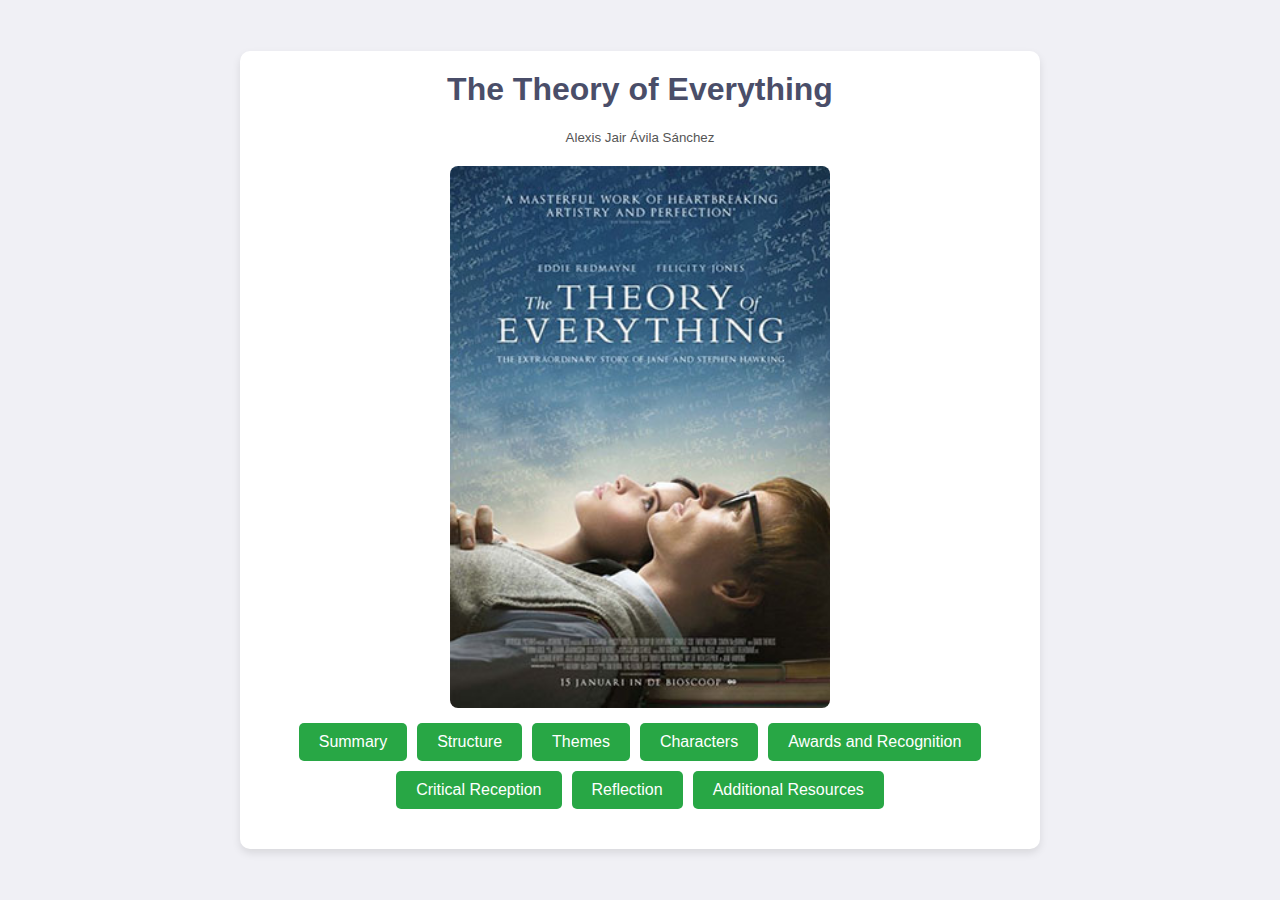
<file: index.html>
<!DOCTYPE html>
<html lang="en">
<head>
    <meta charset="UTF-8">
    <meta name="viewport" content="width=device-width, initial-scale=1.0">
    <title>The Theory of Everything</title>
    <link rel="stylesheet" href="style.css">
</head>
<style>
    img {
        display: block;
        margin: 0 auto; /* Centra la imagen horizontalmente */
        width: 50%; /* Ajusta el ancho de la imagen al 50% del contenedor, puedes cambiarlo según prefieras */
        border-radius: 8px; /* Añade bordes redondeados, opcional */
        margin-bottom: 15px; /* Espacio debajo de la imagen */
    }

    /* Estilo para los nombres */
    .names-container {
        text-align: center; /* Alinea el contenido dentro del contenedor */
        margin-bottom: 20px; /* Espacio debajo de los nombres */
    }

    .names-container p {
        font-size: 16px;
        color: #555;
        margin: 5px 0; /* Espacio entre los párrafos */
    }
</style>
<body>
<div class="container">
    <h1>The Theory of Everything</h1>
    <!-- Contenedor para centrar los nombres -->
    <div class="names-container">
        <p><small>Alexis Jair Ávila Sánchez</small></p>
    </div>
    <img src="all2.jpg">

    <div class="buttons">
        <!--<a href="newIndex.html">Gender</a>
        <a href="mainIndex.html">Main character</a>
        <a href="filmIndex.html">Film director</a>
        <a href="scriptIndex.html">Script</a>
        <a href="synopsisIndex.html">Synopsis</a>
        <a href="descriptionIndex.html">Description of the drama</a>
        <a href="decideIndex.html">Why did I decide to watch the film?</a>
        <a href="chooseIndex.html">Why did you choose that scene?</a>-->

        <a href="newIndex.html">Summary</a>
        <a href="mainIndex.html">Structure</a>
        <a href="filmIndex.html">Themes</a>
        <a href="scriptIndex.html">Characters</a>
        <a href="synopsisIndex.html">Awards and Recognition</a>
        <a href="descriptionIndex.html">Critical Reception</a>
        <a href="decideIndex.html">Reflection</a>
        <a href="chooseIndex.html">Additional Resources</a>

    </div>

</div>

<script src="script.js"></script>
</body>
</html>
</file>
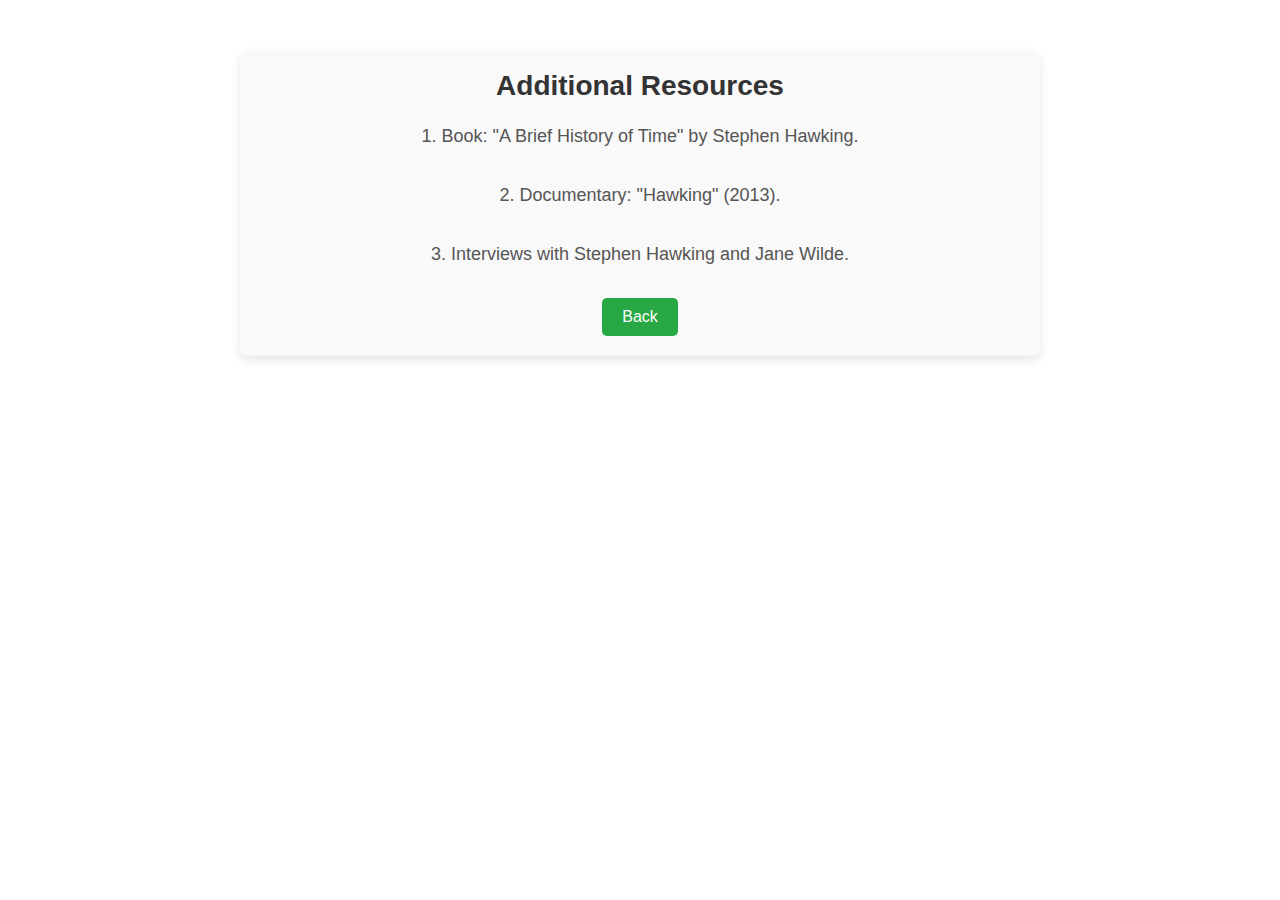
<file: chooseIndex.html>
<!DOCTYPE html>
<html lang="es">
<head>
    <meta charset="UTF-8">
    <meta name="viewport" content="width=device-width, initial-scale=1.0">
    <title>Additional Resources</title>

    <style>
        /* Estilos generales */
        * {
            margin: 0;
            padding: 0;
            box-sizing: border-box;
            font-family: Arial, sans-serif;
        }

        /* Contenedor principal */
        .container {
            max-width: 800px;
            margin: 50px auto;
            padding: 20px;
            text-align: center;
            background-color: #f9f9f9;
            border-radius: 8px;
            box-shadow: 0 4px 8px rgba(0, 0, 0, 0.1);
        }

        /* Título */
        h1 {
            font-size: 28px;
            color: #333;
            margin-bottom: 20px;
        }

        /* Párrafo */
        p {
            font-size: 18px;
            color: #555;
            margin-bottom: 30px;
            line-height: 1.6;
        }

        /* Estilos para los videos */
        .videos-container {
            display: flex;
            justify-content: space-around;
            gap: 20px;
            margin-bottom: 20px;
        }

        video {
            max-width: 48%;
            border-radius: 8px;
            box-shadow: 0 4px 8px rgba(0, 0, 0, 0.1);
        }

        /* Botón de regreso */
        .back-button {
            display: inline-block;
            padding: 10px 20px;
            font-size: 16px;
            color: white;
            background-color: #28a745;
            text-decoration: none;
            border-radius: 5px;
            transition: background-color 0.3s;
        }

        .back-button:hover {
            background-color: #218838;
        }
    </style>
</head>
<body>

<div class="container">
    <h1>Additional Resources</h1>
    <p>1. Book: "A Brief History of Time" by Stephen Hawking.</p>
    <p>2. Documentary: "Hawking" (2013).</p>
    <p>3. Interviews with Stephen Hawking and Jane Wilde.</p>
    <!-- Contenedor de videos
    <div class="videos-container">
        <video controls>
            <source src="video1.mp4" type="video/mp4">
            Tu navegador no soporta el formato de video.
        </video>
        <video controls>
            <source src="video2.mp4" type="video/mp4">
            Tu navegador no soporta el formato de video.
        </video>
    </div>-->

    <!-- Botón para regresar a la vista principal -->
    <a href="index.html" class="back-button">Back</a>
</div>

</body>
</html>
</file>
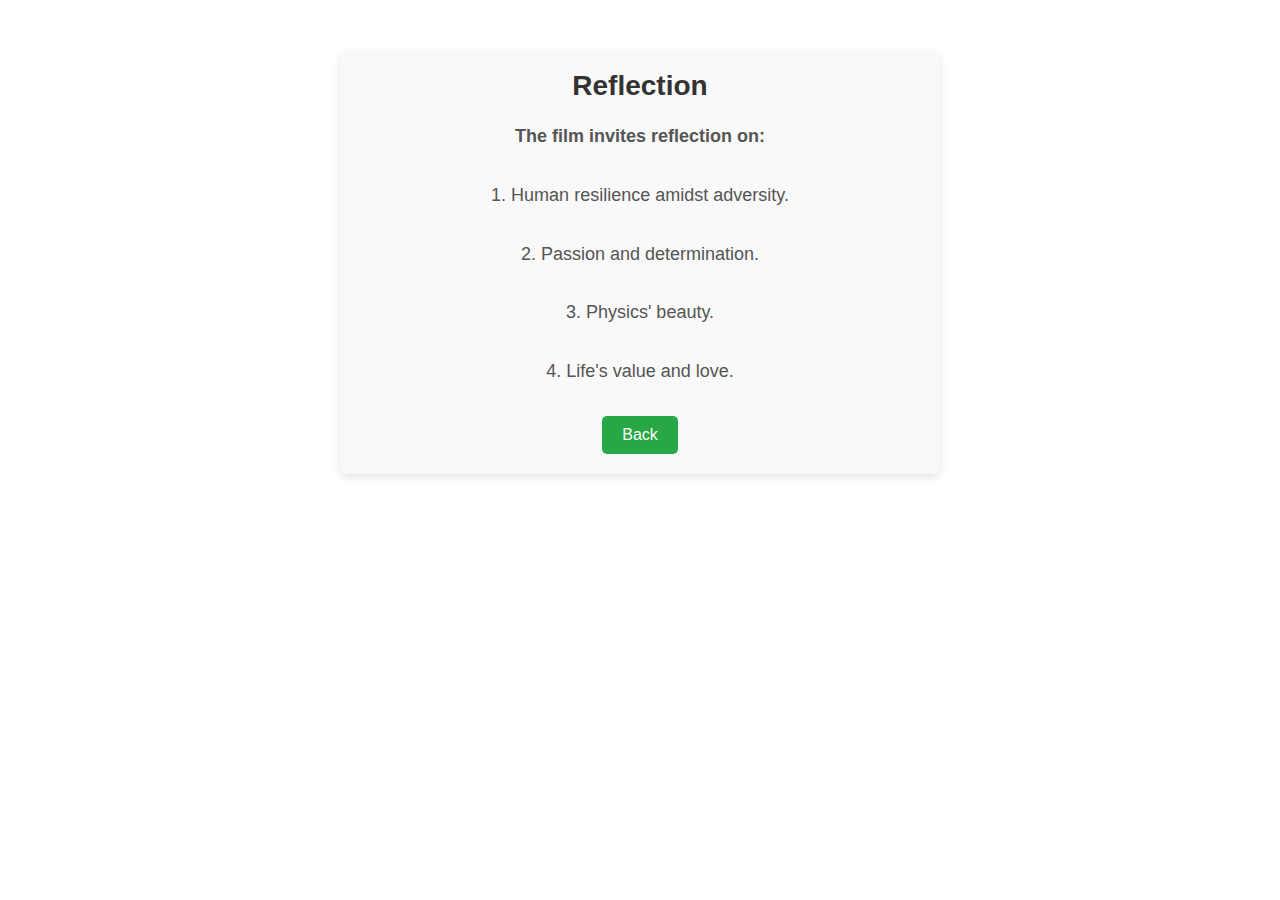
<file: decideIndex.html>
<!DOCTYPE html>
<html lang="es">
<head>
    <meta charset="UTF-8">
    <meta name="viewport" content="width=device-width, initial-scale=1.0">
    <title>Reflection</title>

    <style>
        /* Estilos generales */
        * {
            margin: 0;
            padding: 0;
            box-sizing: border-box;
            font-family: Arial, sans-serif;
        }

        /* Contenedor principal */
        .container {
            max-width: 600px;
            margin: 50px auto;
            padding: 20px;
            text-align: center;
            background-color: #f9f9f9;
            border-radius: 8px;
            box-shadow: 0 4px 8px rgba(0, 0, 0, 0.1);
        }

        /* Título */
        h1 {
            font-size: 28px;
            color: #333;
            margin-bottom: 20px;
        }

        /* Párrafo */
        p {
            font-size: 18px;
            color: #555;
            margin-bottom: 30px;
            line-height: 1.6;
        }

        /* Imagen relacionada con la razón de ver la película */
        .watch-reason-image {
            max-width: 100%;
            height: auto;
            border-radius: 8px;
            margin-bottom: 20px;
        }

        /* Botón de regreso */
        .back-button {
            display: inline-block;
            padding: 10px 20px;
            font-size: 16px;
            color: white;
            background-color: #28a745;
            text-decoration: none;
            border-radius: 5px;
            transition: background-color 0.3s;
        }

        .back-button:hover {
            background-color: #218838;
        }
    </style>
</head>
<body>

<div class="container">
    <h1>Reflection</h1>
    <p><strong>The film invites reflection on:</strong></p>
    <p>1. Human resilience amidst adversity.</p>
    <p>2. Passion and determination.</p>
    <p>3. Physics' beauty.</p>
    <p>4. Life's value and love.</p>
    <!-- Imagen relacionada con la razón de ver la película
    <img src="decide.jpg" alt="Why Watch the Film Image" class="watch-reason-image">-->

    <!-- Botón para regresar a la vista principal -->
    <a href="index.html" class="back-button">Back</a>
</div>

</body>
</html>
</file>
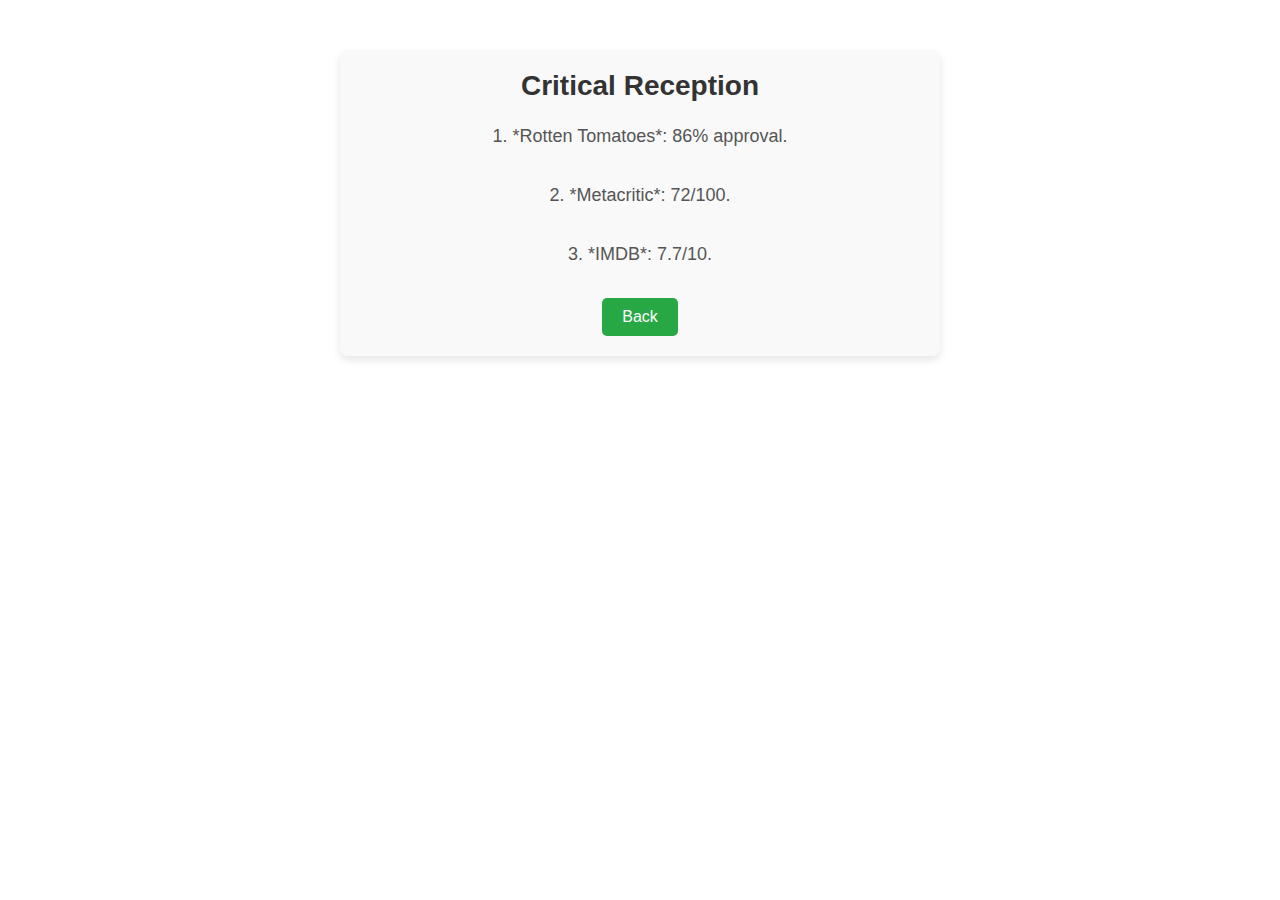
<file: descriptionIndex.html>
<!DOCTYPE html>
<html lang="es">
<head>
    <meta charset="UTF-8">
    <meta name="viewport" content="width=device-width, initial-scale=1.0">
    <title>Critical Reception</title>

    <style>
        /* Estilos generales */
        * {
            margin: 0;
            padding: 0;
            box-sizing: border-box;
            font-family: Arial, sans-serif;
        }

        /* Contenedor principal */
        .container {
            max-width: 600px;
            margin: 50px auto;
            padding: 20px;
            text-align: center;
            background-color: #f9f9f9;
            border-radius: 8px;
            box-shadow: 0 4px 8px rgba(0, 0, 0, 0.1);
        }

        /* Título */
        h1 {
            font-size: 28px;
            color: #333;
            margin-bottom: 20px;
        }

        /* Párrafo */
        p {
            font-size: 18px;
            color: #555;
            margin-bottom: 30px;
            line-height: 1.6;
        }

        /* Imagen relacionada con la descripción */
        .drama-image {
            max-width: 100%;
            height: auto;
            border-radius: 8px;
            margin-bottom: 20px;
        }

        /* Botón de regreso */
        .back-button {
            display: inline-block;
            padding: 10px 20px;
            font-size: 16px;
            color: white;
            background-color: #28a745;
            text-decoration: none;
            border-radius: 5px;
            transition: background-color 0.3s;
        }

        .back-button:hover {
            background-color: #218838;
        }
    </style>
</head>
<body>

<div class="container">
    <h1>Critical Reception</h1>
    <p>1. *Rotten Tomatoes*: 86% approval.</p>
    <p>2. *Metacritic*: 72/100.</p>
    <p>3. *IMDB*: 7.7/10.</p>
    <!-- Imagen relacionada con la descripción
    <img src="descripcion.jpg" alt="Drama Description Image" class="drama-image">-->

    <!-- Botón para regresar a la vista principal -->
    <a href="index.html" class="back-button">Back</a>
</div>

</body>
</html>
</file>
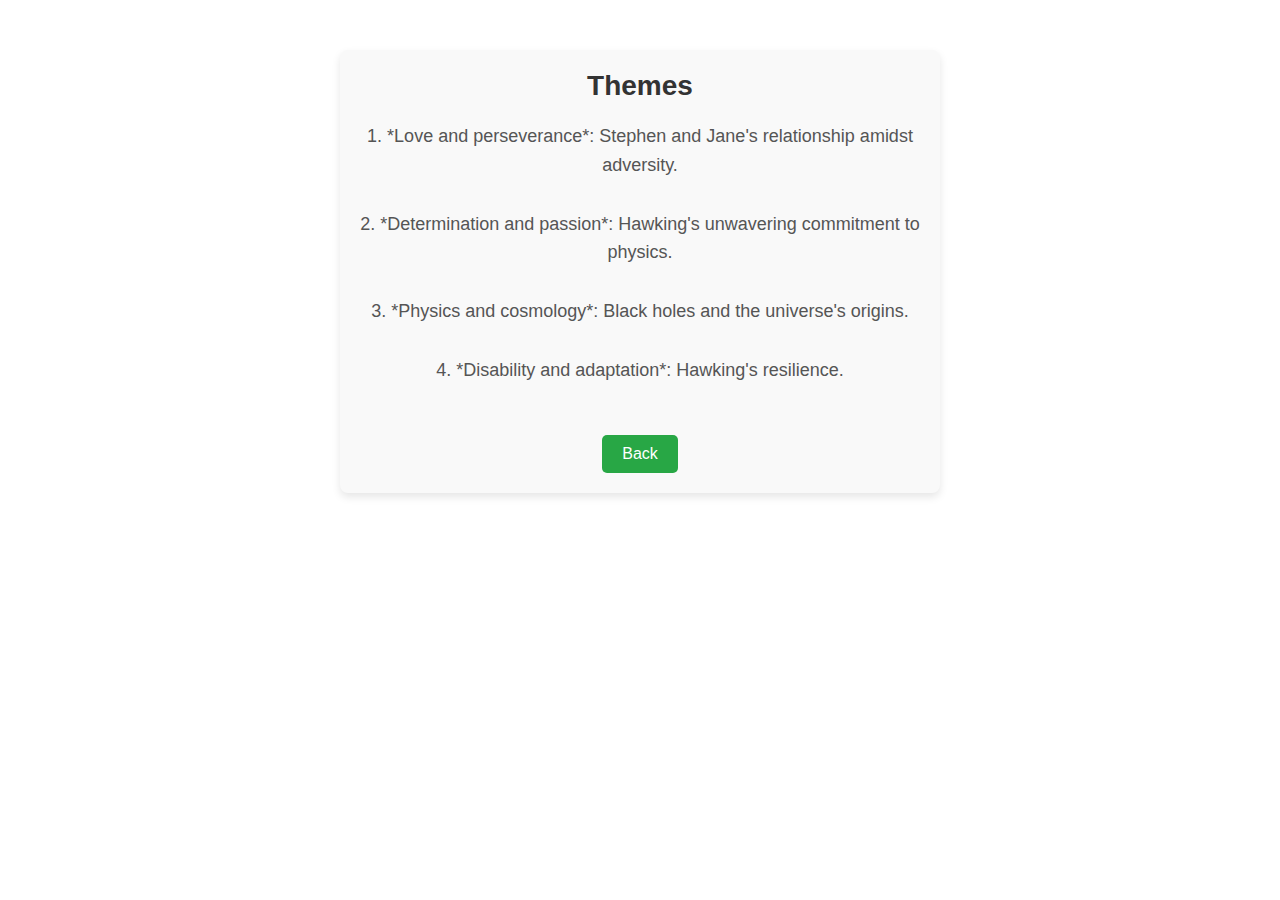
<file: filmIndex.html>
<!DOCTYPE html>
<html lang="es">
<head>
    <meta charset="UTF-8">
    <meta name="viewport" content="width=device-width, initial-scale=1.0">
    <title>Themes</title>

    <style>
        /* Estilos generales */
        * {
            margin: 0;
            padding: 0;
            box-sizing: border-box;
            font-family: Arial, sans-serif;
        }

        /* Contenedor principal */
        .container {
            max-width: 600px;
            margin: 50px auto;
            padding: 20px;
            text-align: center;
            background-color: #f9f9f9;
            border-radius: 8px;
            box-shadow: 0 4px 8px rgba(0, 0, 0, 0.1);
        }

        /* Título */
        h1 {
            font-size: 28px;
            color: #333;
            margin-bottom: 20px;
        }

        /* Subtítulo */
        h2 {
            font-size: 22px;
            color: #555;
            margin-bottom: 10px;
        }

        /* Párrafo */
        p {
            font-size: 18px;
            color: #555;
            margin-bottom: 30px;
            line-height: 1.6;
        }

        /* Imagen del director */
        .director-image {
            max-width: 100%;
            height: auto;
            border-radius: 8px;
            margin-bottom: 20px;
        }

        /* Botón de regreso */
        .back-button {
            display: inline-block;
            padding: 10px 20px;
            font-size: 16px;
            color: white;
            background-color: #28a745;
            text-decoration: none;
            border-radius: 5px;
            transition: background-color 0.3s;
            margin-top: 20px;
        }

        .back-button:hover {
            background-color: #218838;
        }
    </style>
</head>
<body>

<div class="container">
    <h1>Themes</h1>
    <p>1. *Love and perseverance*: Stephen and Jane's relationship amidst adversity.</p>
    <p>2. *Determination and passion*: Hawking's unwavering commitment to physics.</p>
    <p>3. *Physics and cosmology*: Black holes and the universe's origins.</p>
    <p>4. *Disability and adaptation*: Hawking's resilience.</p>
    <!-- Imagen del director
    <img src="brett.jpeg" alt="Brett Haley" class="director-image">-->

    <!-- Botón para regresar a la vista principal -->
    <a href="index.html" class="back-button">Back</a>
</div>

</body>
</html>
</file>
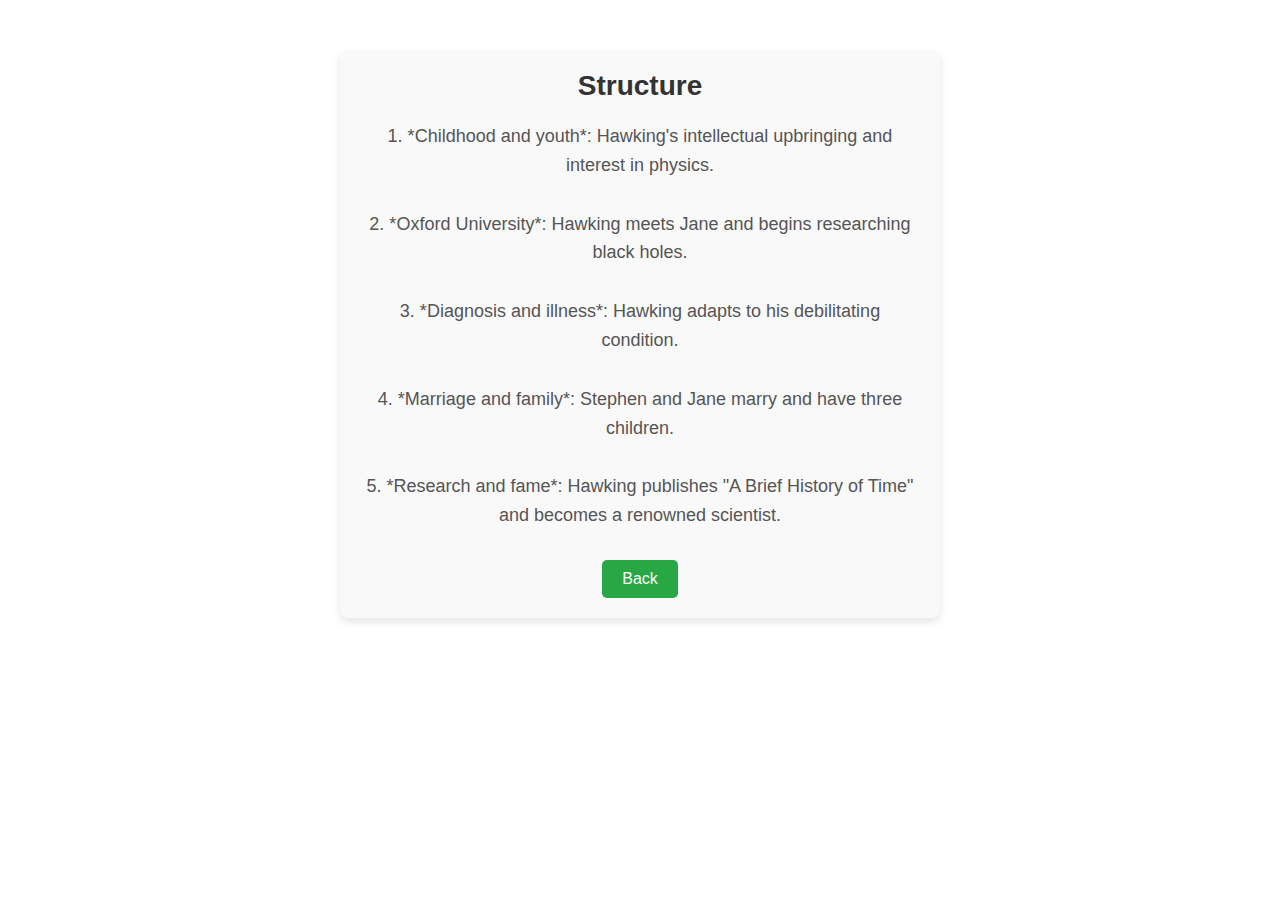
<file: mainIndex.html>
<!DOCTYPE html>
<html lang="es">
<head>
    <meta charset="UTF-8">
    <meta name="viewport" content="width=device-width, initial-scale=1.0">
    <title>Structure</title>

    <style>
        /* Estilos generales */
        * {
            margin: 0;
            padding: 0;
            box-sizing: border-box;
            font-family: Arial, sans-serif;
        }

        /* Contenedor principal */
        .container {
            max-width: 600px;
            margin: 50px auto;
            padding: 20px;
            text-align: center;
            background-color: #f9f9f9;
            border-radius: 8px;
            box-shadow: 0 4px 8px rgba(0, 0, 0, 0.1);
        }

        /* Título */
        h1 {
            font-size: 28px;
            color: #333;
            margin-bottom: 20px;
        }

        /* Subtítulo */
        h2 {
            font-size: 22px;
            color: #555;
            margin-bottom: 10px;
        }

        /* Párrafo */
        p {
            font-size: 18px;
            color: #555;
            margin-bottom: 30px;
            line-height: 1.6;
        }

        /* Imagen de los personajes */
        .character-image {
            max-width: 100%;
            height: auto;
            border-radius: 8px;
            margin-bottom: 20px;
        }

        /* Botón de regreso */
        .back-button {
            display: inline-block;
            padding: 10px 20px;
            font-size: 16px;
            color: white;
            background-color: #28a745;
            text-decoration: none;
            border-radius: 5px;
            transition: background-color 0.3s;
        }

        .back-button:hover {
            background-color: #218838;
        }

        /* Contenedor de personajes */
        .characters {
            display: flex;
            justify-content: space-around;
            margin-top: 20px;
        }

        .character {
            text-align: center;
            width: 45%;
        }

        .character h3 {
            margin-bottom: 10px;
        }
    </style>
</head>
<body>

<div class="container">
    <h1>Structure</h1>
    <p>1. *Childhood and youth*: Hawking's intellectual upbringing and interest in physics.</p>
    <p>2. *Oxford University*: Hawking meets Jane and begins researching black holes.</p>
    <p>3. *Diagnosis and illness*: Hawking adapts to his debilitating condition.</p>
    <p>4. *Marriage and family*: Stephen and Jane marry and have three children.</p>
    <p>5. *Research and fame*: Hawking publishes "A Brief History of Time" and becomes a renowned scientist.</p>

    <!-- Contenedor para los personajes
    <div class="characters">

        <div class="character">
            <h4>Violet Markey (Elle Fanning)</h4>
            <img src="violet2.jpeg" alt="Violet Markey" class="character-image">
        </div>

        <div class="character">
            <h4>Theodore Finch (Justice Smith)</h4>
            <img src="finch.jpeg" alt="Theodore Finch" class="character-image">
        </div>
    </div>-->

    <!-- Botón para regresar a la vista principal -->
    <a href="index.html" class="back-button">Back</a>
</div>

</body>
</html>
</file>
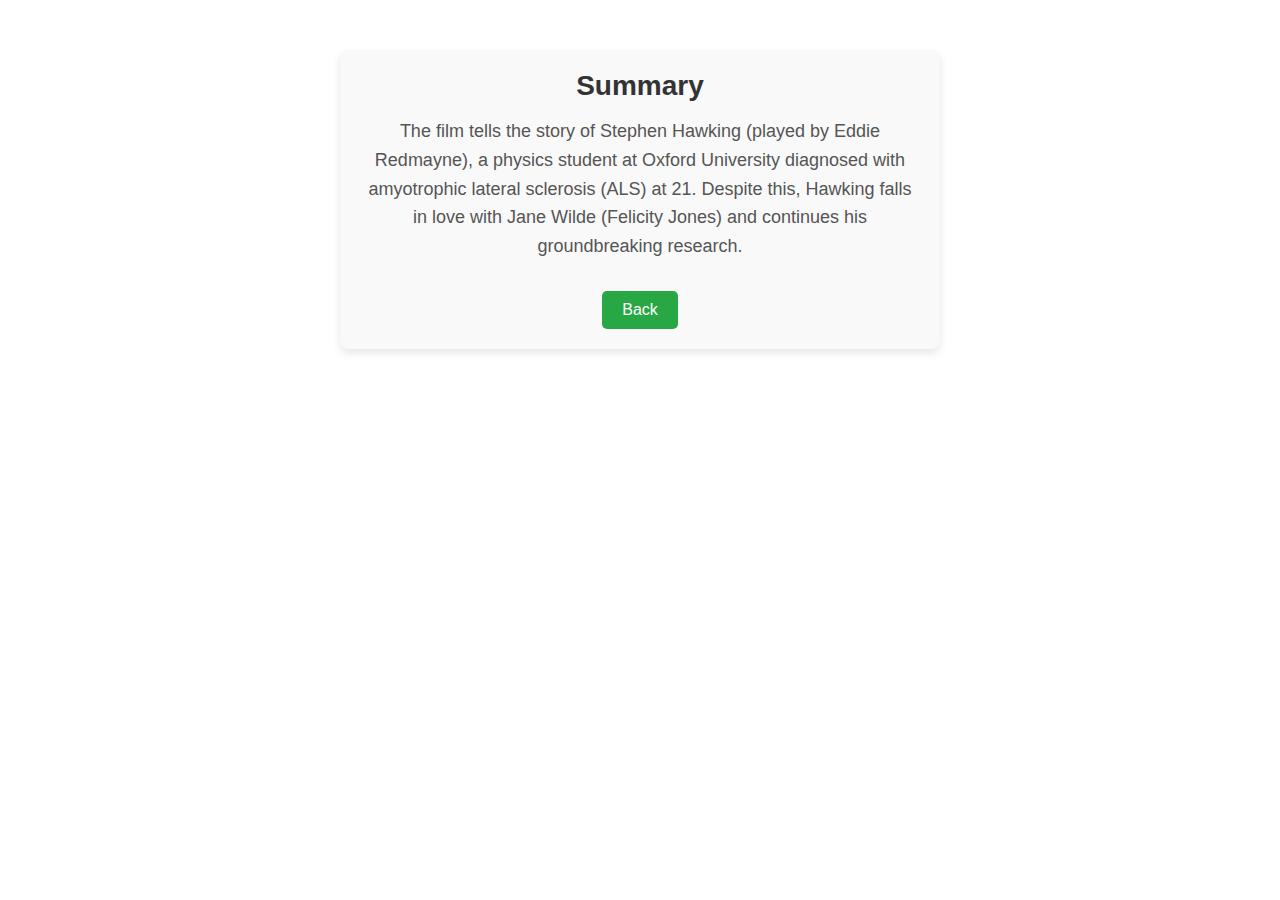
<file: newIndex.html>
<!DOCTYPE html>
<html lang="es">
<head>
    <meta charset="UTF-8">
    <meta name="viewport" content="width=device-width, initial-scale=1.0">
    <title>Summary</title>

    <style>
        /* Estilos generales */
        * {
            margin: 0;
            padding: 0;
            box-sizing: border-box;
            font-family: Arial, sans-serif;
        }

        /* Contenedor principal */
        .container {
            max-width: 600px;
            margin: 50px auto;
            padding: 20px;
            text-align: center;
            background-color: #f9f9f9;
            border-radius: 8px;
            box-shadow: 0 4px 8px rgba(0, 0, 0, 0.1);
        }

        /* Título */
        h1 {
            font-size: 28px;
            color: #333;
            margin-bottom: 15px;
        }

        /* Párrafo */
        p {
            font-size: 18px;
            color: #555;
            margin-bottom: 30px;
            line-height: 1.6;
        }

        /* Botón de regreso */
        .back-button {
            display: inline-block;
            padding: 10px 20px;
            font-size: 16px;
            color: white;
            background-color: #28a745;
            text-decoration: none;
            border-radius: 5px;
            transition: background-color 0.3s;
        }

        .back-button:hover {
            background-color: #218838;
        }

        /* Imagen debajo del título */
        .content-image {
            max-width: 100%;
            height: auto;
            border-radius: 8px;
            margin-bottom: 20px; /* Espacio entre la imagen y el botón */
        }
    </style>
</head>
<body>

<div class="container">
    <h1>Summary</h1>

    <!--<img src="violet2gender.jpeg" alt="Imagen descriptiva" class="content-image">-->

    <p>The film tells the story of Stephen Hawking (played by Eddie Redmayne), a physics student at Oxford University diagnosed with amyotrophic
        lateral sclerosis (ALS) at 21. Despite this, Hawking falls in love with Jane Wilde (Felicity Jones) and continues his groundbreaking research.</p>
    <!-- Botón para regresar a la vista principal -->
    <a href="index.html" class="back-button">Back</a>
</div>

</body>
</html>
</file>
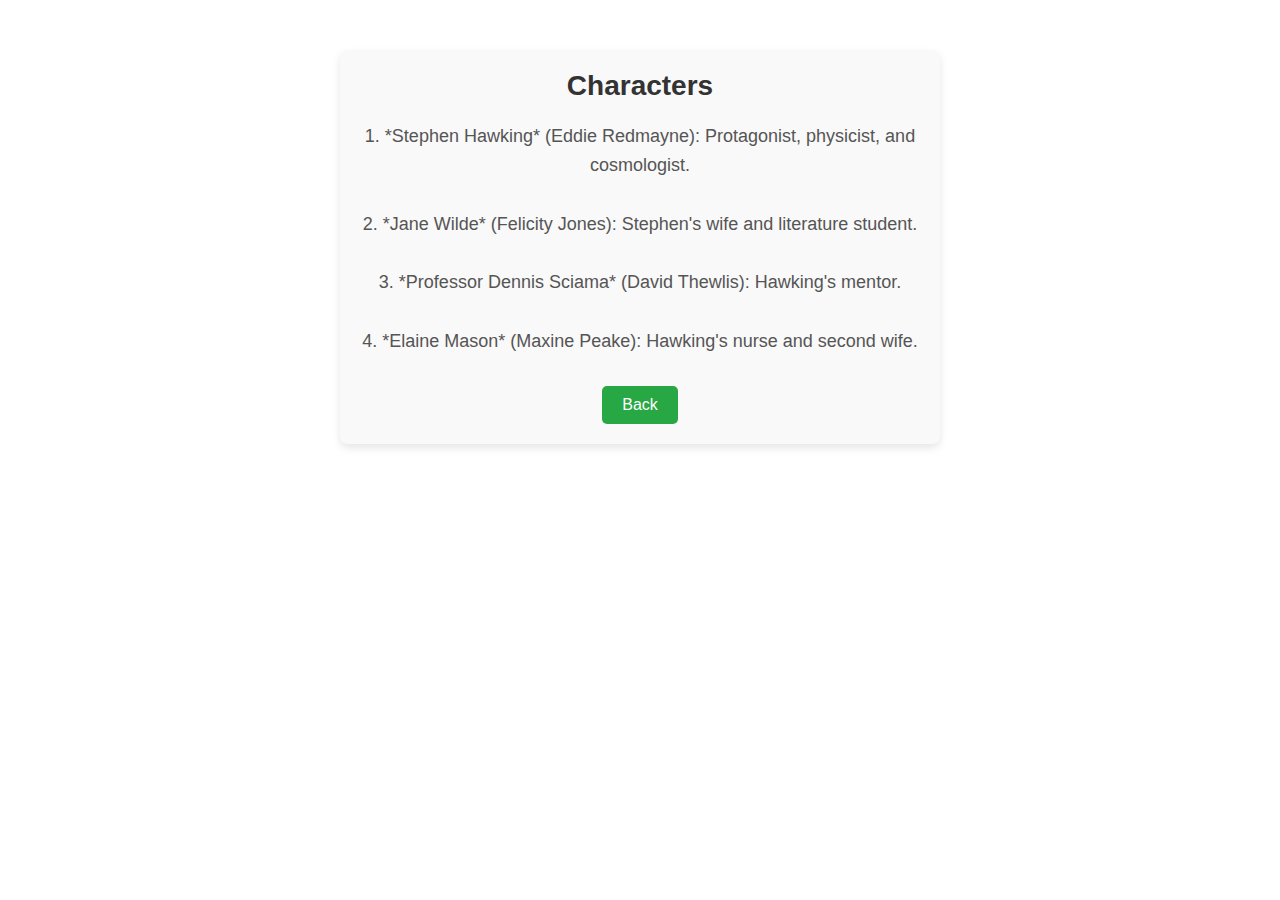
<file: scriptIndex.html>
<!DOCTYPE html>
<html lang="es">
<head>
    <meta charset="UTF-8">
    <meta name="viewport" content="width=device-width, initial-scale=1.0">
    <title>Characters</title>

    <style>
        /* Estilos generales */
        * {
            margin: 0;
            padding: 0;
            box-sizing: border-box;
            font-family: Arial, sans-serif;
        }

        /* Contenedor principal */
        .container {
            max-width: 600px;
            margin: 50px auto;
            padding: 20px;
            text-align: center;
            background-color: #f9f9f9;
            border-radius: 8px;
            box-shadow: 0 4px 8px rgba(0, 0, 0, 0.1);
        }

        /* Título */
        h1 {
            font-size: 28px;
            color: #333;
            margin-bottom: 20px;
        }

        /* Subtítulo */
        h2 {
            font-size: 22px;
            color: #555;
            margin-bottom: 10px;
        }

        /* Párrafo */
        p {
            font-size: 18px;
            color: #555;
            margin-bottom: 30px;
            line-height: 1.6;
        }

        /* Imagen de los guionistas */
        .script-image {
            max-width: 100%;
            height: auto;
            border-radius: 8px;
            margin-bottom: 20px;
        }

        /* Botón de regreso */
        .back-button {
            display: inline-block;
            padding: 10px 20px;
            font-size: 16px;
            color: white;
            background-color: #28a745;
            text-decoration: none;
            border-radius: 5px;
            transition: background-color 0.3s;
        }

        .back-button:hover {
            background-color: #218838;
        }
    </style>
</head>
<body>

<div class="container">
    <h1>Characters</h1>
    <p>1. *Stephen Hawking* (Eddie Redmayne): Protagonist, physicist, and cosmologist.</p>
    <p>2. *Jane Wilde* (Felicity Jones): Stephen's wife and literature student.</p>
    <p>3. *Professor Dennis Sciama* (David Thewlis): Hawking's mentor.</p>
    <p>4. *Elaine Mason* (Maxine Peake): Hawking's nurse and second wife.</p>
    <!-- Imagen de los guionistas
    <img src="jenniandliz.jpg" alt="Jennifer Niven" class="script-image">-->

    <!-- Botón para regresar a la vista principal-->
    <a href="index.html" class="back-button">Back</a>
</div>

</body>
</html>
</file>
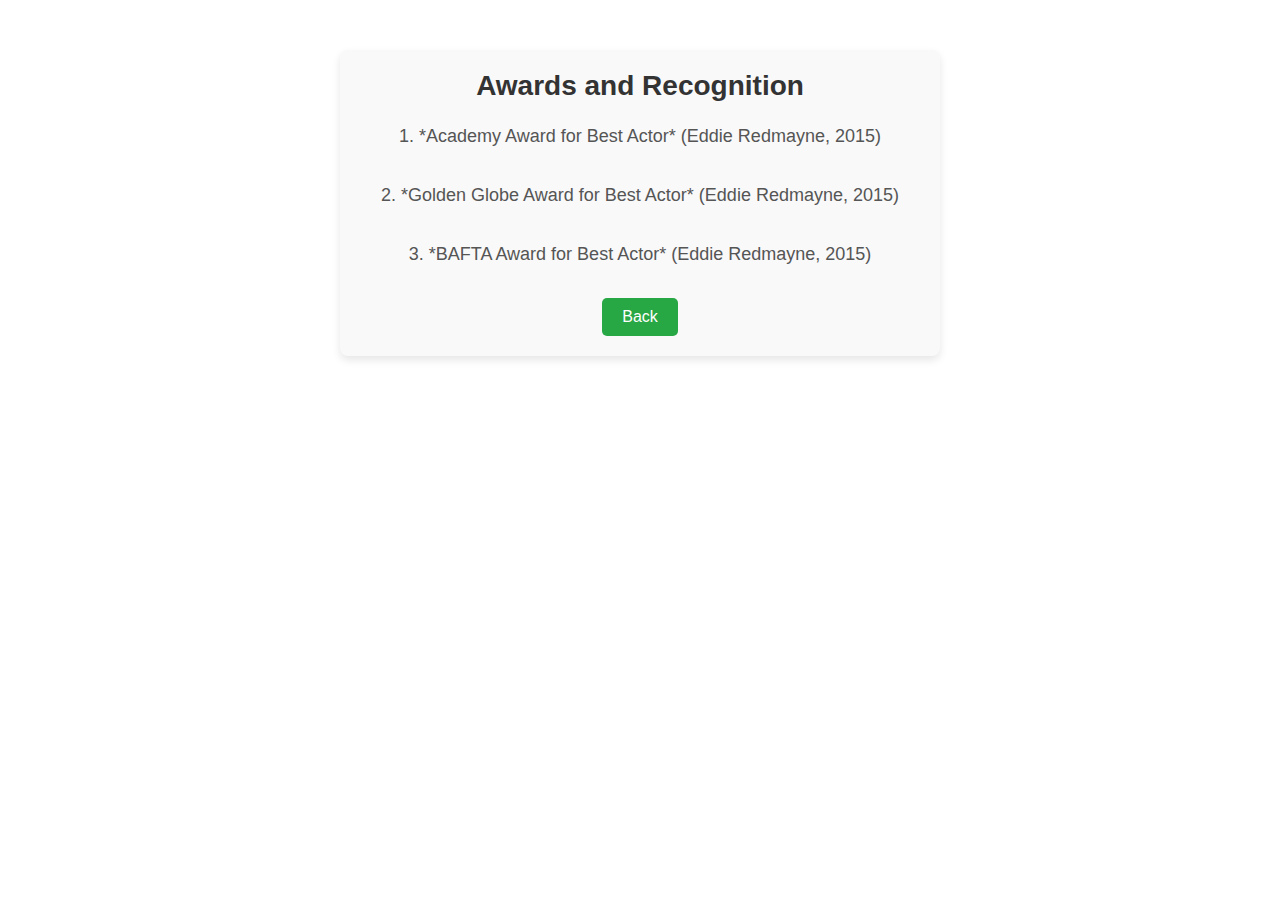
<file: synopsisIndex.html>
<!DOCTYPE html>
<html lang="es">
<head>
    <meta charset="UTF-8">
    <meta name="viewport" content="width=device-width, initial-scale=1.0">
    <title>Awards and Recognition</title>

    <style>
        /* Estilos generales */
        * {
            margin: 0;
            padding: 0;
            box-sizing: border-box;
            font-family: Arial, sans-serif;
        }

        /* Contenedor principal */
        .container {
            max-width: 600px;
            margin: 50px auto;
            padding: 20px;
            text-align: center;
            background-color: #f9f9f9;
            border-radius: 8px;
            box-shadow: 0 4px 8px rgba(0, 0, 0, 0.1);
        }

        /* Título */
        h1 {
            font-size: 28px;
            color: #333;
            margin-bottom: 20px;
        }

        /* Subtítulo */
        h2 {
            font-size: 22px;
            color: #555;
            margin-bottom: 10px;
        }

        /* Párrafo */
        p {
            font-size: 18px;
            color: #555;
            margin-bottom: 30px;
            line-height: 1.6;
        }

        /* Imagen relacionada con la sinopsis */
        .synopsis-image {
            max-width: 100%;
            height: auto;
            border-radius: 8px;
            margin-bottom: 20px;
        }

        /* Botón de regreso */
        .back-button {
            display: inline-block;
            padding: 10px 20px;
            font-size: 16px;
            color: white;
            background-color: #28a745;
            text-decoration: none;
            border-radius: 5px;
            transition: background-color 0.3s;
        }

        .back-button:hover {
            background-color: #218838;
        }
    </style>
</head>
<body>

<div class="container">
    <h1>Awards and Recognition</h1>
    <p>1. *Academy Award for Best Actor* (Eddie Redmayne, 2015)</p>
    <p>2. *Golden Globe Award for Best Actor* (Eddie Redmayne, 2015)</p>
    <p>3. *BAFTA Award for Best Actor* (Eddie Redmayne, 2015)</p>
    <!-- Imagen relacionada con la sinopsis
    <img src="sinopsis.jpg" alt="Synopsis Image" class="synopsis-image">-->

    <!-- Botón para regresar a la vista principal -->
    <a href="index.html" class="back-button">Back</a>
</div>

</body>
</html>
</file>
<file: style.css>
* {
    margin: 0;
    padding: 0;
    box-sizing: border-box;
    font-family: Arial, sans-serif;
}

body {
    background-color: #f0f0f5;
    display: flex;
    justify-content: center;
    align-items: center;
    height: 100vh;
}

.container {
    width: 80%;
    max-width: 800px;
    background-color: #ffffff;
    padding: 20px;
    border-radius: 10px;
    box-shadow: 0px 4px 8px rgba(0, 0, 0, 0.1);
}

h1 {
    color: #4a4e69;
    text-align: center;
    margin-bottom: 20px;
}

.buttons {
    display: flex;
    flex-wrap: wrap;
    justify-content: center;
    gap: 10px;
    margin-bottom: 20px;
}

.buttons a {
    display: inline-block;
    padding: 10px 20px;
    font-size: 16px;
    color: white;
    background-color: #28a745; /* Color de fondo verde */
    text-decoration: none;
    border-radius: 5px;
    cursor: pointer;
    transition: background-color 0.3s;
}

.buttons a:hover {
    background-color: #218838; /* Color más oscuro al pasar el mouse */
}

.content {
    display: none;
    margin-top: 20px;
}

.section {
    display: none;
    margin-bottom: 20px;
}

.section h2 {
    color: #4a4e69;
    margin-bottom: 10px;
}

.section p {
    line-height: 1.6;
    color: #333;
}
</file>
